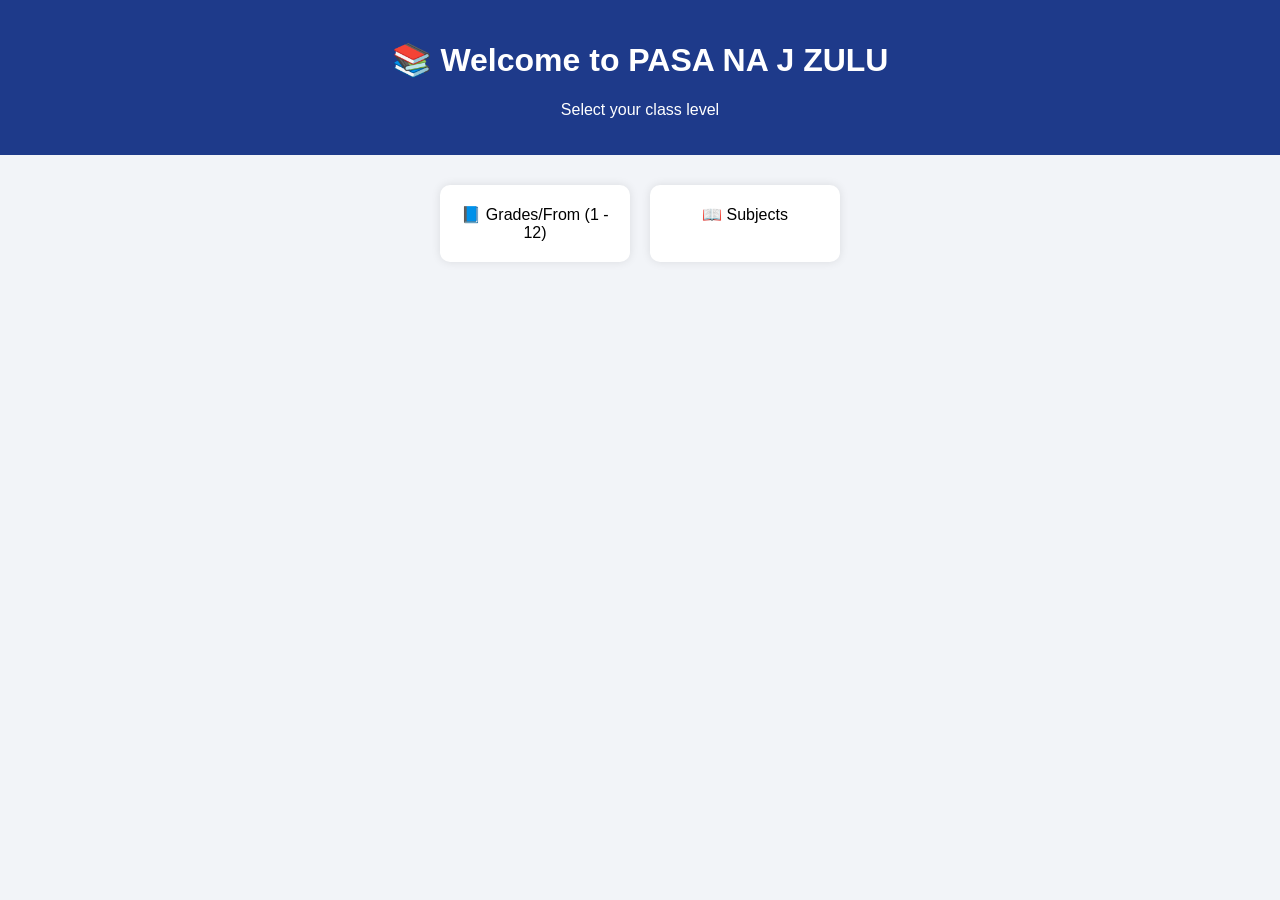
<file: index.html>
<!DOCTYPE html>
<html lang="en">
<head>
    <meta charset="UTF-8">
    <meta name="viewport" content="width=device-width, initial-scale=1.0">
    <title>Study Platform</title>
    <link rel="stylesheet" href="style.css">
</head>
<body>

    <header>
        <h1>📚 Welcome to PASA NA J ZULU</h1>
        <p>Select your class level</p>
    </header>

    <div class="container">
        <a class="card" href="grades.html">📘 Grades/From (1 - 12)</a>
        <a class="card" href="subjects.html">📖 Subjects</a>
    </div>

</body>
</html>
</file>
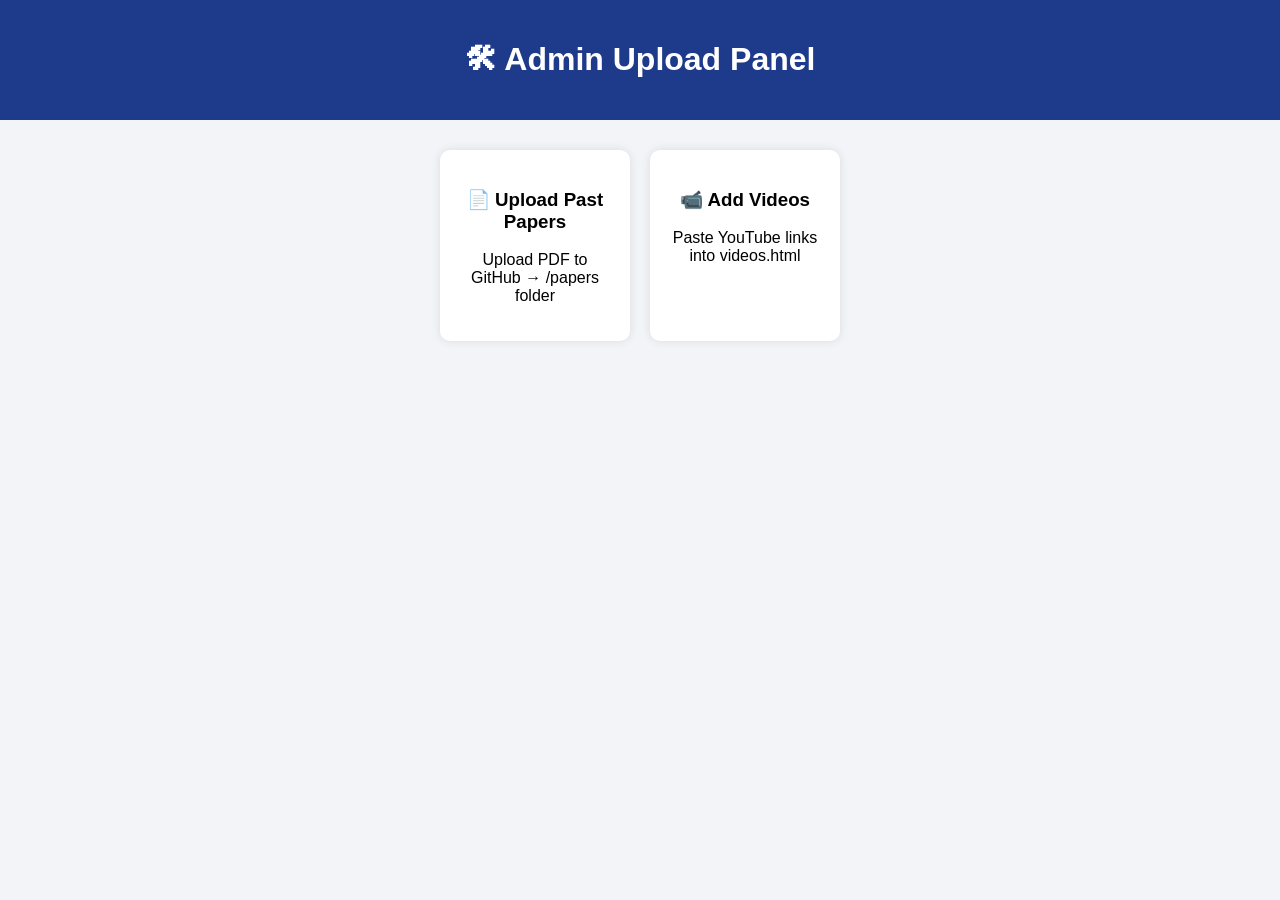
<file: admin.html>
<!DOCTYPE html>
<html>
<head>
    <title>Admin Panel</title>
    <link rel="stylesheet" href="style.css">
</head>
<body>

<header>
    <h1>🛠 Admin Upload Panel</h1>
</header>

<div class="container">

    <div class="card">
        <h3>📄 Upload Past Papers</h3>
        <p>Upload PDF to GitHub → /papers folder</p>
    </div>

    <div class="card">
        <h3>📹 Add Videos</h3>
        <p>Paste YouTube links into videos.html</p>
    </div>

</div>

</body>
</html>
</file>
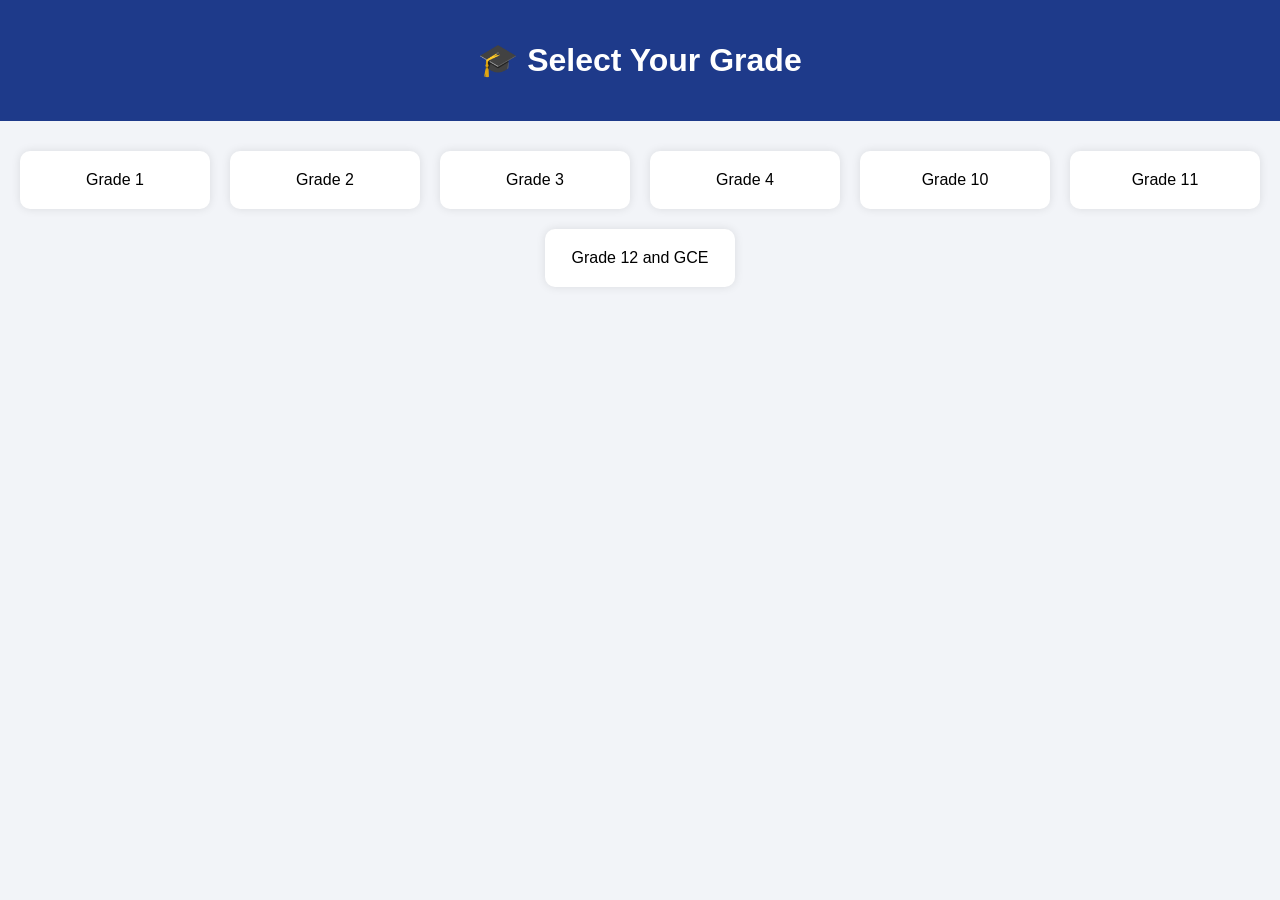
<file: grades.html>
<!DOCTYPE html>
<html lang="en">
<head>
    <meta charset="UTF-8">
    <title>Grades</title>
    <link rel="stylesheet" href="style.css">
</head>
<body>

    <header>
        <h1>🎓 Select Your Grade</h1>
    </header>

    <div class="container">

        <div class="card">Grade 1</div>
        <div class="card">Grade 2</div>
        <div class="card">Grade 3</div>
        <div class="card">Grade 4</div>
        <div class="card">Grade 10</div>
        <div class="card">Grade 11</div>
        <div class="card">Grade 12 and GCE</div>
       
    </div>

</body>
</html>
</file>
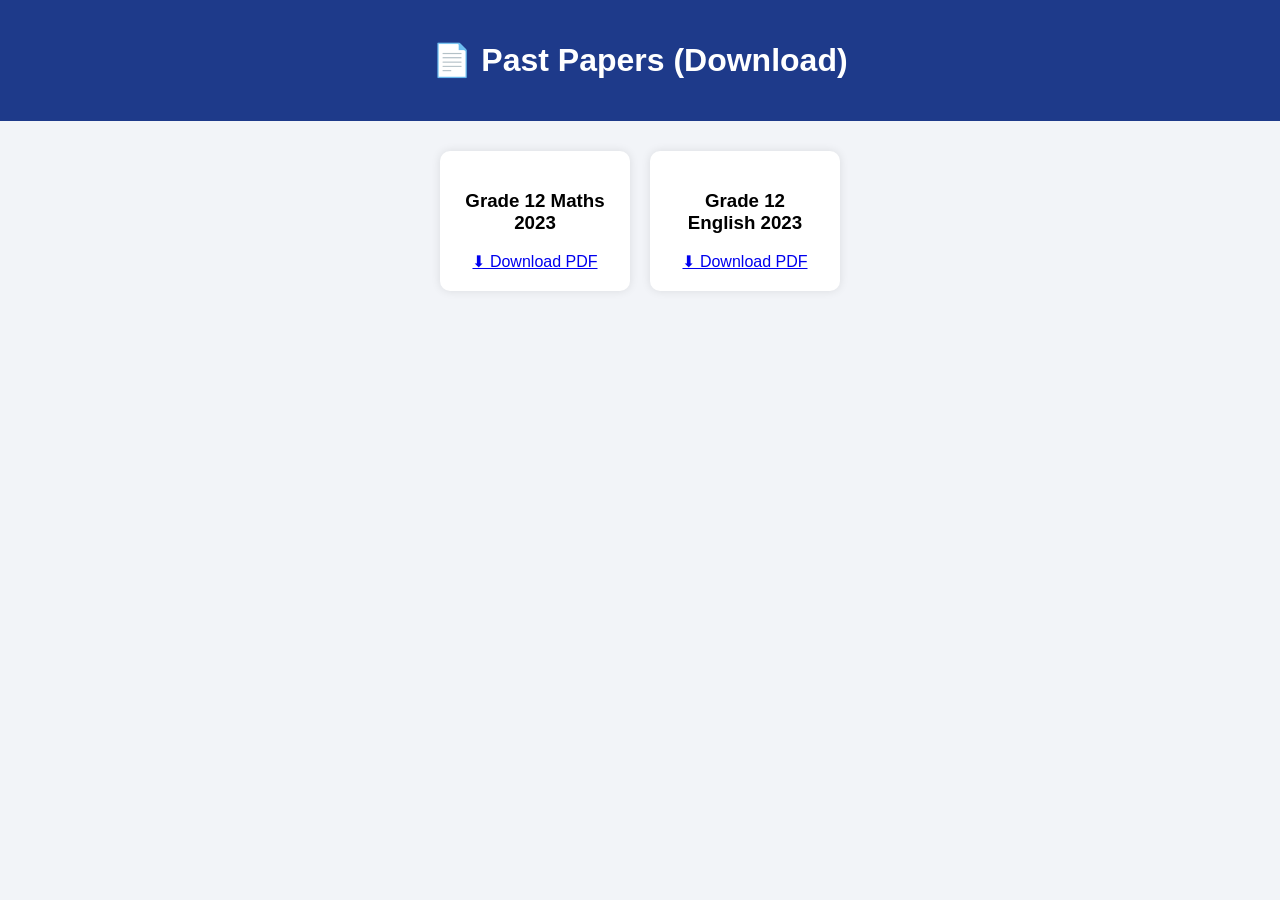
<file: papers.html>
<!DOCTYPE html>
<html>
<head>
    <title>Past Papers</title>
    <link rel="stylesheet" href="style.css">
</head>
<body>

<header>
    <h1>📄 Past Papers (Download)</h1>
</header>

<div class="container">

    <div class="card">
        <h3>Grade 12 Maths 2023</h3>
        <a href="papers/math2023.pdf" download>⬇ Download PDF</a>
    </div>

    <div class="card">
        <h3>Grade 12 English 2023</h3>
        <a href="papers/english2023.pdf" download>⬇ Download PDF</a>
    </div>

</div>

</body>
</html>
</file>
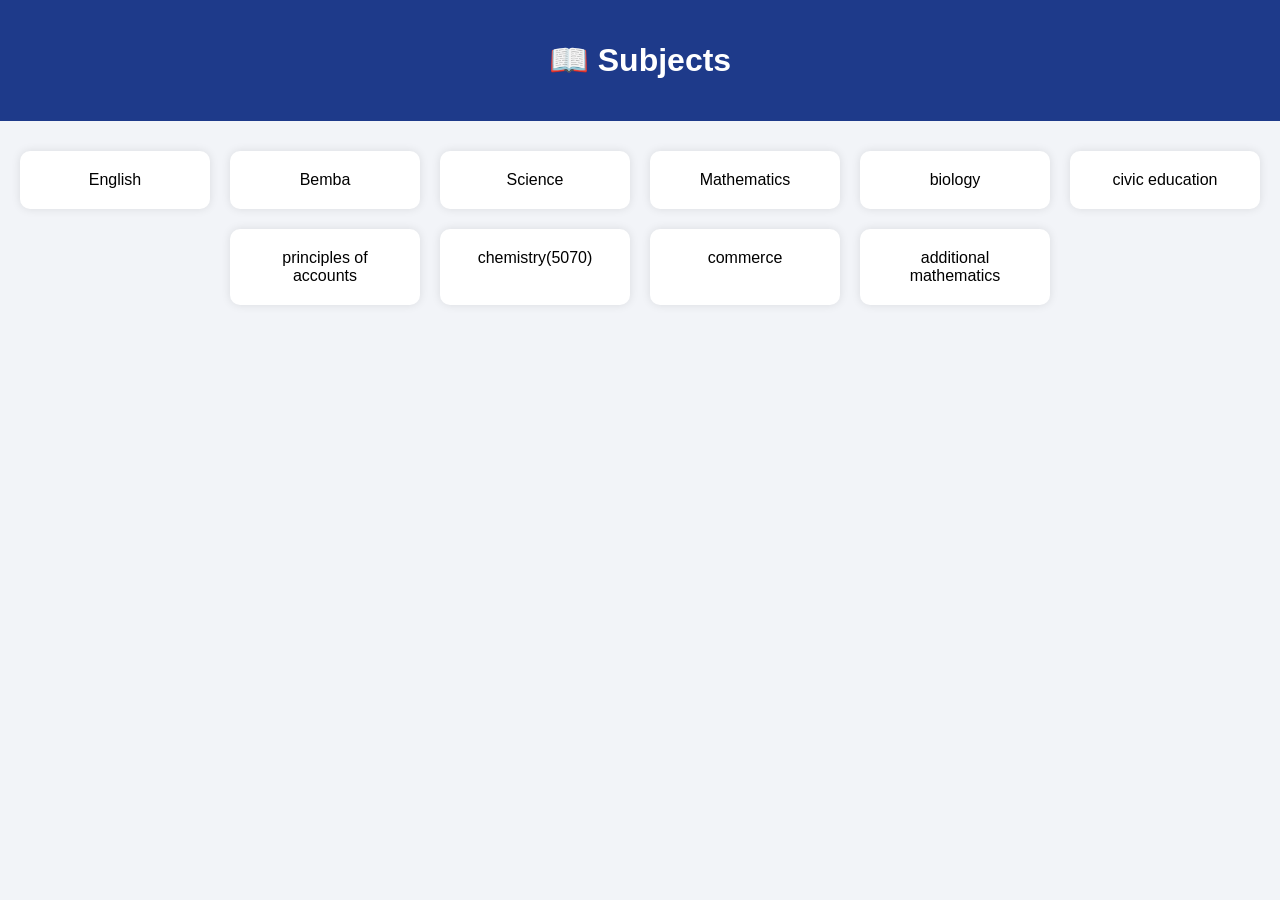
<file: subjects.html>
<!DOCTYPE html>
<html lang="en">
<head>
    <meta charset="UTF-8">
    <title>Subjects</title>
    <link rel="stylesheet" href="style.css">
</head>
<body>

    <header>
        <h1>📖 Subjects</h1>
    </header>

    <div class="container">

        <div class="card">English</div>
        <div class="card">Bemba</div>
        <div class="card">Science</div>
        <div class="card">Mathematics</div>
        <div class="card">biology</div>
        <div class="card">civic education</div>
        <div class="card">principles of accounts</div>
        <div class="card">chemistry(5070)</div>
        <div class="card">commerce</div>
        <div class="card">additional mathematics</div>
    </div>

</body>
</html>
</file>
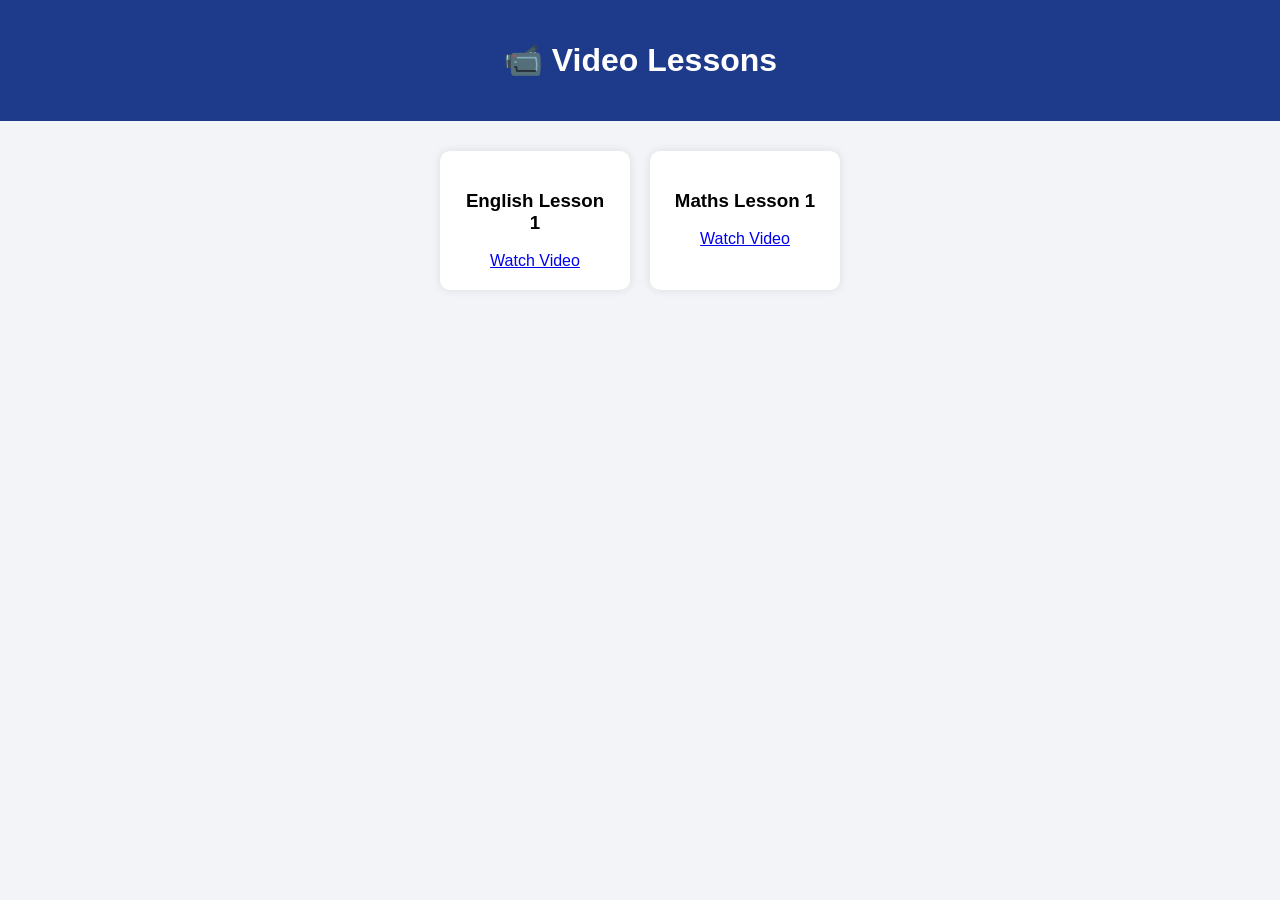
<file: videos.html>
<!DOCTYPE html>
<html>
<head>
    <title>Video Lessons</title>
    <link rel="stylesheet" href="style.css">
</head>
<body>

<header>
    <h1>📹 Video Lessons</h1>
</header>

<div class="container">

    <div class="card">
        <h3>English Lesson 1</h3>
        <a href="https://www.youtube.com" target="_blank">Watch Video</a>
    </div>

    <div class="card">
        <h3>Maths Lesson 1</h3>
        <a href="https://www.youtube.com" target="_blank">Watch Video</a>
    </div>

</div>

</body>
</html>
</file>
<file: style.css>
body {
    font-family: Arial, sans-serif;
    margin: 0;
    background: #f2f4f8;
    text-align: center;
}

header {
    background: #1e3a8a;
    color: white;
    padding: 20px;
}

.container {
    display: flex;
    flex-wrap: wrap;
    justify-content: center;
    margin-top: 20px;
}

.card {
    background: white;
    padding: 20px;
    margin: 10px;
    width: 150px;
    border-radius: 10px;
    text-decoration: none;
    color: black;
    box-shadow: 0 0 10px rgba(0,0,0,0.1);
    cursor: pointer;
}

.card:hover {
    background: #dbeafe;
}
</file>
